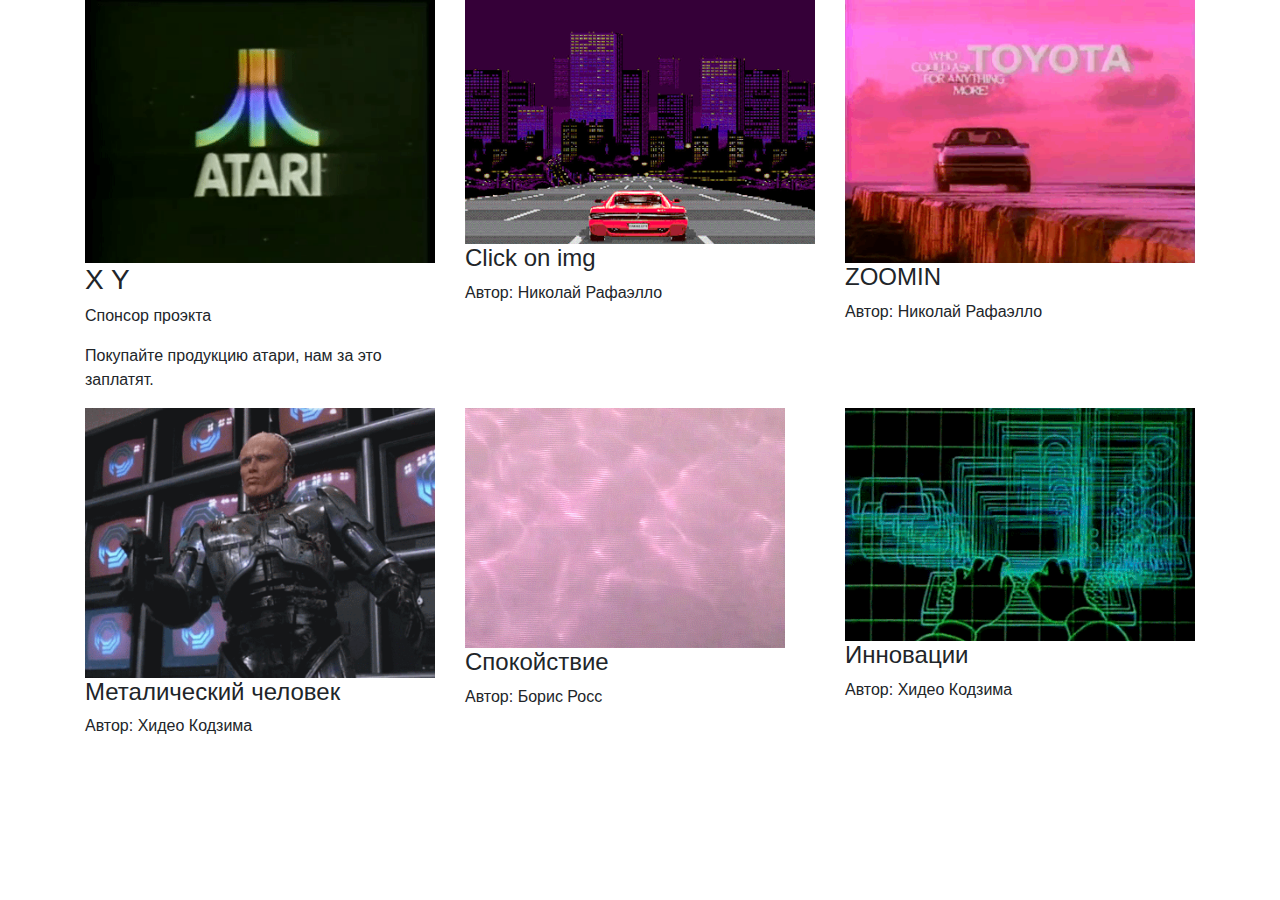
<file: day1/index.html>
<!DOCTYPE html>
<html>
<head>
	<meta charset="utf-8">
	<!-- Style CSS-->
	<link rel="stylesheet" href="style.css">
	<!-- Bootstrap CSS -->
	<link rel="stylesheet" href="https://stackpath.bootstrapcdn.com/bootstrap/4.3.1/css/bootstrap.min.css" integrity="sha384-ggOyR0iXCbMQv3Xipma34MD+dH/1fQ784/j6cY/iJTQUOhcWr7x9JvoRxT2MZw1T" crossorigin="anonymous">
	<title>Day 1</title>
</head>
<body>
	<main>
			<div class="container">
				<div class="row">
					<div class="col-12 col-md-6 col-lg-4">

						<img src="img/atari.gif" id="block">
						<h3>X Y</h3>
						<p id="x">Спонсор проэкта</p>
						<p id="y">Покупайте продукцию атари, нам за это заплатят.</p>
					</div>
					<div class="col-12 col-md-6 col-lg-4">
						<img src="img/car.gif" id="double">
						<h4>Click on img</h4>
						<p>Автор: Николай Рафаэлло</p>
					</div>

					<div class="col-12 col-md-6 col-lg-4">
						<img src="img/car2.gif" id="zoomer">
						<h4>ZOOMIN</h4>
						<p>Автор: Николай Рафаэлло</p>
					</div>
					<div class="col-12 col-md-6 col-lg-4">
						<img src="img/aeee.gif" id="hover">
						<h4>Металический человек</h4>
						<p>Автор: Хидео Кодзима</p>
					</div>
					<div class="col-12 col-md-6 col-lg-4">
						<img src="img/pink.gif">
						<h4>Спокойствие</h4>
						<p>Автор: Борис Росс</p>
					</div>
					<div class="col-12 col-md-6 col-lg-4">
						<img src="img/key.gif">
						<h4>Инновации</h4>
						<p>Автор: Хидео Кодзима</p>
					</div>
				</div>					
			</div>
		</main>

	<script type="text/javascript" src="mouse.js"></script>
</body>
</html>
</file>
<file: day1/style.css>
img{
	max-width: 100%;
	max-height: 100%;
}
</file>
